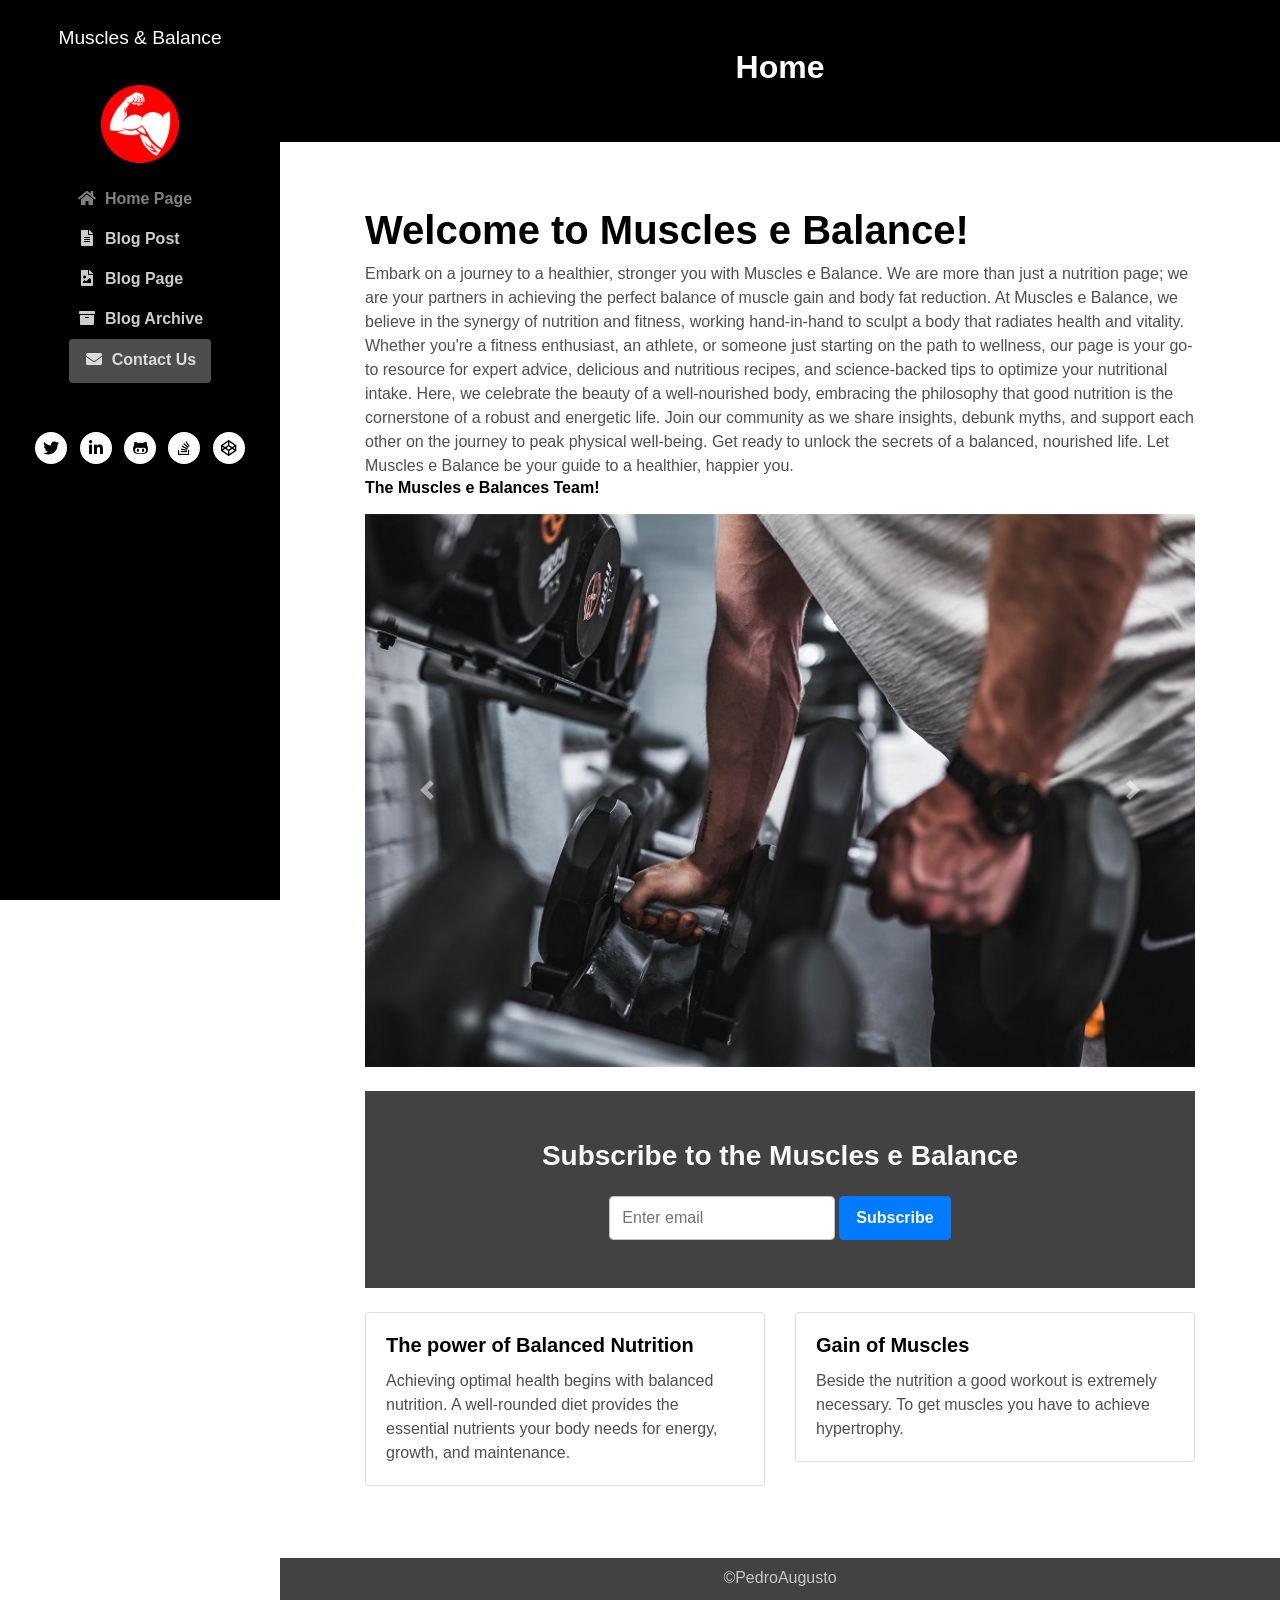
<file: index.html>
<!DOCTYPE html>
<html lang="en"> 
<head>
    <title>Muscles & Balance</title>
    <!-- Meta -->
    <meta charset="utf-8">
    <meta http-equiv="X-UA-Compatible" content="IE=edge">
    <meta name="viewport" content="width=device-width, initial-scale=1.0">
    <meta name="description" content="Blog Site Template">
    <meta name="author" content="https://youtube.com/FollowAndrew">    
    <link rel="shortcut icon" href="images/logo.png"> 
    
    <!-- FontAwesome CSS-->
	<link rel="stylesheet" href="https://cdnjs.cloudflare.com/ajax/libs/font-awesome/5.13.0/css/all.min.css">
	<!-- Bootstrap CSS-->
	<link rel="stylesheet" href="https://stackpath.bootstrapcdn.com/bootstrap/4.4.1/css/bootstrap.min.css" integrity="sha384-Vkoo8x4CGsO3+Hhxv8T/Q5PaXtkKtu6ug5TOeNV6gBiFeWPGFN9MuhOf23Q9Ifjh" crossorigin="anonymous">  
	<!-- Theme CSS -->
	<link rel="stylesheet" href="css/style.css">

</head> 

<body>
    
    <header class="header text-center">	    
	    <a class="site-title pt-lg-4 mb-0" href="index.htm">Muscles & Balance</a>
        
	    <nav class="navbar navbar-expand-lg navbar-dark" >
           
			<button class="navbar-toggler" type="button" data-toggle="collapse" data-target="#navigation" aria-controls="navigation" aria-expanded="false" aria-label="Toggle navigation">
			<span class="navbar-toggler-icon"></span>
			</button>

			<div id="navigation" class="collapse navbar-collapse flex-column" >
				<img class="mb-3 mx-auto logo" src="images/logo.png" alt="logo" >			
				
				<ul class="navbar-nav flex-column text-sm-center text-md-left">
					<li class="nav-item active">
					    <a class="nav-link" href="index.htm"><i class="fas fa-home fa-fw mr-2"></i>Home Page<span class="sr-only">(current)</span></a>
					</li>
					<li class="nav-item">
					    <a class="nav-link" href="post.htm"><i class="fas fa-file-alt fa-fw mr-2"></i>Blog Post</a>
					</li>
					<li class="nav-item">
					    <a class="nav-link" href="page.htm"><i class="fas fa-file-image fa-fw mr-2"></i>Blog Page</a>
					</li>
					<li class="nav-item">
					    <a class="nav-link" href="archive.htm"><i class="fas fa-archive fa-fw mr-2"></i>Blog Archive</a>
					</li>
					<li class="nav-item">
					    <a class="nav-link btn btn-primary" href="contact.htm"><i class="fas fa-envelope fa-fw mr-2"></i>Contact Us</a>
					</li>
				</ul>
				<hr>
				<ul class="social-list list-inline py-3 mx-auto">
					<li class="list-inline-item"><a href="#"><i class="fab fa-twitter fa-fw"></i></a></li>
					<li class="list-inline-item"><a href="#"><i class="fab fa-linkedin-in fa-fw"></i></a></li>
					<li class="list-inline-item"><a href="#"><i class="fab fa-github-alt fa-fw"></i></a></li>
					<li class="list-inline-item"><a href="#"><i class="fab fa-stack-overflow fa-fw"></i></a></li>
					<li class="list-inline-item"><a href="#"><i class="fab fa-codepen fa-fw"></i></a></li>
				</ul>

			</div>
		</nav>
    </header>
    
    <div class="main-wrapper">
	    <header class="page-title theme-bg-light text-center gradient py-5">
			<h1 class="heading">Home</h1>
		</header>
		<article class="content px-3 py-5 p-md-5">
	    <div class='container'>
			<p class="mt-3 lead"> <h1>Welcome to Muscles e Balance!</h1>
				Embark on a journey to a healthier, stronger you with Muscles e Balance. We are more than just a nutrition page; we are your partners in achieving the perfect balance of muscle gain and body fat reduction.
				At Muscles e Balance, we believe in the synergy of nutrition and fitness, working hand-in-hand to sculpt a body that radiates health and vitality. Whether you're a fitness enthusiast, an athlete, or someone just starting on the path to wellness, our page is your go-to resource for expert advice, delicious and nutritious recipes, and science-backed tips to optimize your nutritional intake.
				Here, we celebrate the beauty of a well-nourished body, embracing the philosophy that good nutrition is the cornerstone of a robust and energetic life. Join our community as we share insights, debunk myths, and support each other on the journey to peak physical well-being.
				Get ready to unlock the secrets of a balanced, nourished life. Let Muscles e Balance be your guide to a healthier, happier you.
				
				
			
				
				<h6>The Muscles e Balances Team!</h6>
				
				 </p>

			<div id="carouselExampleControls" class="carousel slide" data-ride="carousel">
				<div class="carousel-inner">
				  <div class="carousel-item active">
					<img src="images/slide1.jpg" class="d-block w-100" alt="1">
				  </div>
				  <div class="carousel-item">
					<img src="images/slide2.jpg" class="d-block w-100" alt="2">
				  </div>
				  <div class="carousel-item">
					<img src="images/slide3.jpg" class="d-block w-100" alt="3">
				  </div>
				</div>
				<a class="carousel-control-prev" href="#carouselExampleControls" role="button" data-slide="prev">
				  <span class="carousel-control-prev-icon" aria-hidden="true"></span>
				  <span class="sr-only">Previous</span>
				</a>
				<a class="carousel-control-next" href="#carouselExampleControls" role="button" data-slide="next">
				  <span class="carousel-control-next-icon" aria-hidden="true"></span>
				  <span class="sr-only">Next</span>
				</a>
			  </div>
			  <section class="theme-bg-dark py-5 mt-4 text-center">
				<h3 class='text-light d-block'>Subscribe to the Muscles e Balance</h3>
			    <form class="signup-form form-inline justify-content-center pt-3">
                    <div class="form-group">
                        <label class="sr-only" for="semail">Your email</label>
                        <input type="email" id="semail" name="semail1" class="form-control mr-md-1 semail" placeholder="Enter email">
                    </div>
                    <button type="submit" class="btn btn-primary">Subscribe</button>
                </form>
				</section>
			<div class="row row-cols-1 mt-4 row-cols-md-2">
				<div class="col mb-4">
				  <div class="card">
					<div class="card-body">
					  <h5 class="card-title">The power of Balanced Nutrition</h5>
					  <p class="card-text">Achieving optimal health begins with balanced nutrition. A well-rounded diet provides the essential nutrients your body needs for energy, growth, and maintenance.</p>
					</div>
				  </div>
				</div>
				<div class="col mb-4">
				  <div class="card">
					<div class="card-body">
					  <h5 class="card-title">Gain of Muscles</h5>
					  <p class="card-text">Beside the nutrition a good workout is extremely necessary. 
						To get muscles you have to achieve hypertrophy.
					  </p>
					</div>
				  </div>
				</div>
		</div>
	    </article>
	    <footer class="footer text-center py-2 theme-bg-dark">
		   
            <p>&copy;PedroAugusto</p>
		   
	    </footer>
    
    </div>
    
    
    <!-- Bootstrap Javascript -->          
	<script src="https://code.jquery.com/jquery-3.4.1.slim.min.js" integrity="sha384-J6qa4849blE2+poT4WnyKhv5vZF5SrPo0iEjwBvKU7imGFAV0wwj1yYfoRSJoZ+n" crossorigin="anonymous"></script>
	<script src="https://cdn.jsdelivr.net/npm/popper.js@1.16.0/dist/umd/popper.min.js" integrity="sha384-Q6E9RHvbIyZFJoft+2mJbHaEWldlvI9IOYy5n3zV9zzTtmI3UksdQRVvoxMfooAo" crossorigin="anonymous"></script>
	<script src="https://stackpath.bootstrapcdn.com/bootstrap/4.4.1/js/bootstrap.min.js" integrity="sha384-wfSDF2E50Y2D1uUdj0O3uMBJnjuUD4Ih7YwaYd1iqfktj0Uod8GCExl3Og8ifwB6" crossorigin="anonymous"></script>
	<script src="js/main.js"></script>

</body>
</html>
</file>
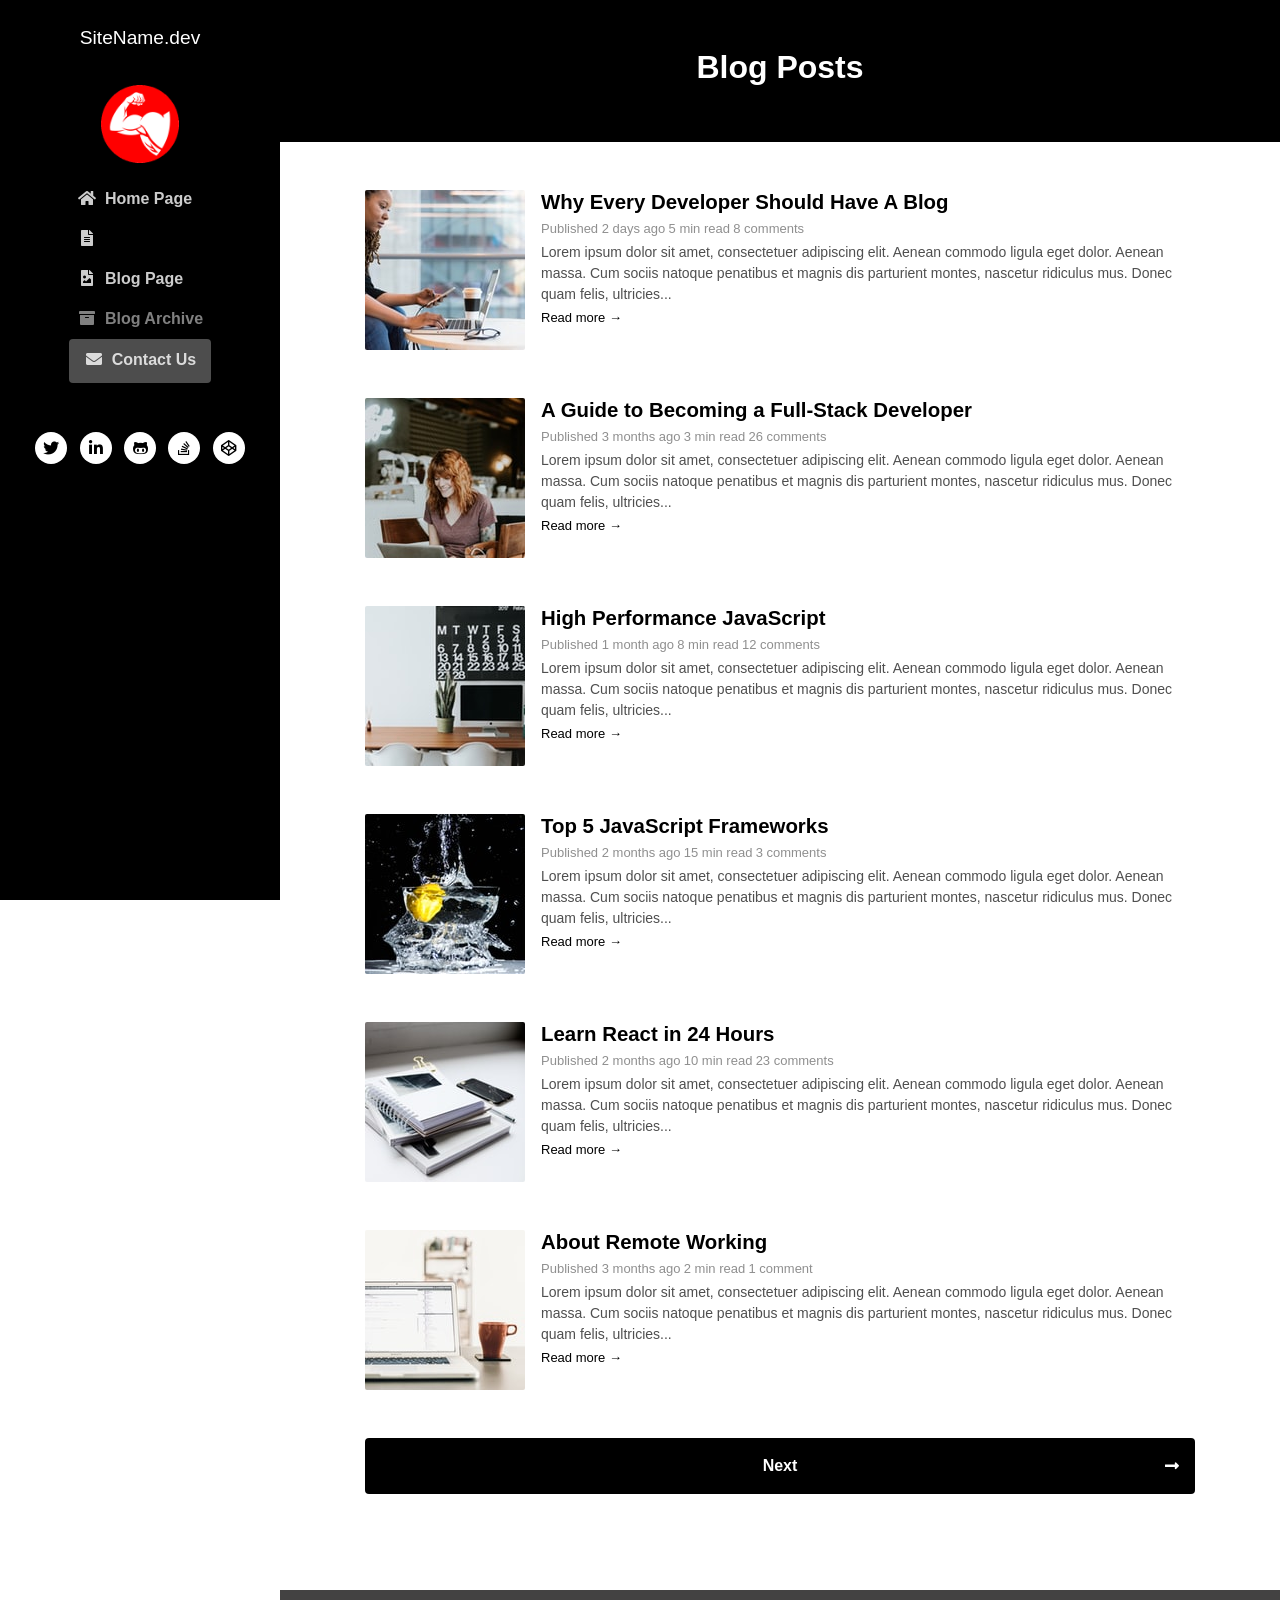
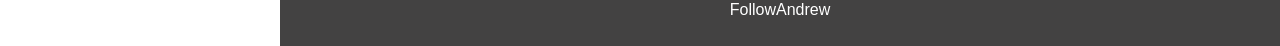
<file: archive.html>
<!DOCTYPE html>
<html lang="en"> 
<head>
    <title>Blog Site Template</title>
    <!-- Meta -->
    <meta charset="utf-8">
    <meta http-equiv="X-UA-Compatible" content="IE=edge">
    <meta name="viewport" content="width=device-width, initial-scale=1.0">
    <meta name="description" content="Blog Site Template">
    <meta name="author" content="https://youtube.com/FollowAndrew">    
    <link rel="shortcut icon" href="images/logo.png"> 
    
    <!-- FontAwesome CSS-->
	<link rel="stylesheet" href="https://cdnjs.cloudflare.com/ajax/libs/font-awesome/5.13.0/css/all.min.css">
	<!-- Bootstrap CSS-->
	<link rel="stylesheet" href="https://stackpath.bootstrapcdn.com/bootstrap/4.4.1/css/bootstrap.min.css" integrity="sha384-Vkoo8x4CGsO3+Hhxv8T/Q5PaXtkKtu6ug5TOeNV6gBiFeWPGFN9MuhOf23Q9Ifjh" crossorigin="anonymous">  
	<!-- Theme CSS -->
	<link rel="stylesheet" href="css/style.css">

</head> 

<body>
    
    <header class="header text-center">	    
	    <a class="site-title pt-lg-4 mb-0" href="index.htm">SiteName.dev</a>
        
	    <nav class="navbar navbar-expand-lg navbar-dark" >
           
			<button class="navbar-toggler" type="button" data-toggle="collapse" data-target="#navigation" aria-controls="navigation" aria-expanded="false" aria-label="Toggle navigation">
			<span class="navbar-toggler-icon"></span>
			</button>

			<div id="navigation" class="collapse navbar-collapse flex-column" >
				<img class="mb-3 mx-auto logo" src="images/logo.png" alt="logo" >			
				
				<ul class="navbar-nav flex-column text-sm-center text-md-left">
					<li class="nav-item">
					    <a class="nav-link" href="index.htm"><i class="fas fa-home fa-fw mr-2"></i>Home Page<span class="sr-only">(current)</span></a>
					</li>
					<li class="nav-item">
					    <a class="nav-link" href="post.htm"><i class="fas fa-file-alt fa-fw mr-2"></i></a>
					</li>
					<li class="nav-item">
					    <a class="nav-link" href="page.htm"><i class="fas fa-file-image fa-fw mr-2"></i>Blog Page</a>
					</li>
					<li class="nav-item active">
					    <a class="nav-link" href="archive.htm"><i class="fas fa-archive fa-fw mr-2"></i>Blog Archive</a>
					</li>
					<li class="nav-item">
					    <a class="nav-link btn btn-primary" href="contact.htm"><i class="fas fa-envelope fa-fw mr-2"></i>Contact Us</a>
					</li>
				</ul>
				<hr>
				<ul class="social-list list-inline py-3 mx-auto">
					<li class="list-inline-item"><a href="#"><i class="fab fa-twitter fa-fw"></i></a></li>
					<li class="list-inline-item"><a href="#"><i class="fab fa-linkedin-in fa-fw"></i></a></li>
					<li class="list-inline-item"><a href="#"><i class="fab fa-github-alt fa-fw"></i></a></li>
					<li class="list-inline-item"><a href="#"><i class="fab fa-stack-overflow fa-fw"></i></a></li>
					<li class="list-inline-item"><a href="#"><i class="fab fa-codepen fa-fw"></i></a></li>
				</ul>

			</div>
		</nav>
    </header>
    
    <div class="main-wrapper">
	    <header class="page-title theme-bg-light text-center gradient py-5">
			<h1 class="heading">Blog Posts</h1>
		</header>
	    <section class="content px-3 py-5 p-md-5">
		    <div class="container">
			    <div class="post mb-5">
				    <div class="media">
					    <img class="mr-3 img-fluid post-thumb d-none d-md-flex" src="images/thumbs/1.jpg" alt="image">
					    <div class="media-body">
						    <h3 class="title mb-1"><a href="post.htm">Why Every Developer Should Have A Blog</a></h3>
						    <div class="meta mb-1"><span class="date">Published 2 days ago</span><span class="time">5 min read</span><span class="comment"><a href="#">8 comments</a></span></div>
						    <div class="intro">Lorem ipsum dolor sit amet, consectetuer adipiscing elit. Aenean commodo ligula eget dolor. Aenean massa. Cum sociis natoque penatibus et magnis dis parturient montes, nascetur ridiculus mus. Donec quam felis, ultricies...</div>
						    <a class="more-link" href="post.htm">Read more &rarr;</a>
					    </div><!--//media-body-->
				    </div><!--//media-->
			    </div>
			    <div class="post mb-5">
				    <div class="media">
					    <img class="mr-3 img-fluid post-thumb d-none d-md-flex" src="images/thumbs/2.jpg" alt="image">
					    <div class="media-body">
						    <h3 class="title mb-1"><a href="post.htm">A Guide to Becoming a Full-Stack Developer</a></h3>
						    <div class="meta mb-1"><span class="date">Published 3 months ago</span><span class="time">3 min read</span><span class="comment"><a href="#">26 comments</a></span></div>
						    <div class="intro">Lorem ipsum dolor sit amet, consectetuer adipiscing elit. Aenean commodo ligula eget dolor. Aenean massa. Cum sociis natoque penatibus et magnis dis parturient montes, nascetur ridiculus mus. Donec quam felis, ultricies...</div>
						    <a class="more-link" href="post.htm">Read more &rarr;</a>
					    </div><!--//media-body-->
				    </div><!--//media-->
			    </div>
			    
			    <div class="post mb-5">
				    <div class="media">
					    <img class="mr-3 img-fluid post-thumb d-none d-md-flex" src="images/thumbs/3.jpg" alt="image">
					    <div class="media-body">
						    <h3 class="title mb-1"><a href="post.htm">High Performance JavaScript</a></h3>
						    <div class="meta mb-1"><span class="date">Published 1 month ago</span><span class="time">8 min read</span><span class="comment"><a href="#">12 comments</a></span></div>
						    <div class="intro">Lorem ipsum dolor sit amet, consectetuer adipiscing elit. Aenean commodo ligula eget dolor. Aenean massa. Cum sociis natoque penatibus et magnis dis parturient montes, nascetur ridiculus mus. Donec quam felis, ultricies...</div>
						    <a class="more-link" href="post.htm">Read more &rarr;</a>
					    </div><!--//media-body-->
				    </div><!--//media-->
			    </div>
			    <div class="post mb-5">
				    <div class="media">
					    <img class="mr-3 img-fluid post-thumb d-none d-md-flex" src="images/thumbs/4.jpg" alt="image">
					    <div class="media-body">
						    <h3 class="title mb-1"><a href="post.htm">Top 5 JavaScript Frameworks</a></h3>
						    <div class="meta mb-1"><span class="date">Published 2 months ago</span><span class="time">15 min read</span><span class="comment"><a href="#">3 comments</a></span></div>
						    <div class="intro">Lorem ipsum dolor sit amet, consectetuer adipiscing elit. Aenean commodo ligula eget dolor. Aenean massa. Cum sociis natoque penatibus et magnis dis parturient montes, nascetur ridiculus mus. Donec quam felis, ultricies...</div>
						    <a class="more-link" href="post.htm">Read more &rarr;</a>
					    </div><!--//media-body-->
				    </div><!--//media-->
			    </div>
			    
			    <div class="post mb-5">
				    <div class="media">
					    <img class="mr-3 img-fluid post-thumb d-none d-md-flex" src="images/thumbs/5.jpg" alt="image">
					    <div class="media-body">
						    <h3 class="title mb-1"><a href="post.htm">Learn React in 24 Hours</a></h3>
						    <div class="meta mb-1"><span class="date">Published 2 months ago</span><span class="time">10 min read</span><span class="comment"><a href="#">23 comments</a></span></div>
						    <div class="intro">Lorem ipsum dolor sit amet, consectetuer adipiscing elit. Aenean commodo ligula eget dolor. Aenean massa. Cum sociis natoque penatibus et magnis dis parturient montes, nascetur ridiculus mus. Donec quam felis, ultricies...</div>
						    <a class="more-link" href="post.htm">Read more &rarr;</a>
					    </div><!--//media-body-->
				    </div><!--//media-->
			    </div>
			    
			    <div class="post">
				    <div class="media">
					    <img class="mr-3 img-fluid post-thumb d-none d-md-flex" src="images/thumbs/6.jpg" alt="image">
					    <div class="media-body">
						    <h3 class="title mb-1"><a href="post.htm">About Remote Working</a></h3>
						    <div class="meta mb-1"><span class="date">Published 3 months ago</span><span class="time">2 min read</span><span class="comment"><a href="#">1 comment</a></span></div>
						    <div class="intro">Lorem ipsum dolor sit amet, consectetuer adipiscing elit. Aenean commodo ligula eget dolor. Aenean massa. Cum sociis natoque penatibus et magnis dis parturient montes, nascetur ridiculus mus. Donec quam felis, ultricies...</div>
						    <a class="more-link" href="post.htm">Read more &rarr;</a>
					    </div><!--//media-body-->
				    </div><!--//media-->
			    </div>
			    
			    <nav class="blog-nav nav nav-justified my-5">
				  <a class="nav-link-prev nav-item nav-link d-none rounded-left" href="#">Previous<i class="arrow-prev fas fa-long-arrow-alt-left"></i></a>
				  <a class="nav-link-next nav-item nav-link rounded" href="post.htm">Next<i class="arrow-next fas fa-long-arrow-alt-right"></i></a>
				</nav>
				
		    </div>
	    </section>
	    
	    <footer class="footer text-center py-2 theme-bg-dark">
		   
            <p class="copyright"><a href="https://youtube.com/FollowAndrew">FollowAndrew</a></p>
		   
	    </footer>
    
    </div><!--//main-wrapper-->
    
    
    <!-- Bootstrap Javascript -->          
	<script src="https://code.jquery.com/jquery-3.4.1.slim.min.js" integrity="sha384-J6qa4849blE2+poT4WnyKhv5vZF5SrPo0iEjwBvKU7imGFAV0wwj1yYfoRSJoZ+n" crossorigin="anonymous"></script>
	<script src="https://cdn.jsdelivr.net/npm/popper.js@1.16.0/dist/umd/popper.min.js" integrity="sha384-Q6E9RHvbIyZFJoft+2mJbHaEWldlvI9IOYy5n3zV9zzTtmI3UksdQRVvoxMfooAo" crossorigin="anonymous"></script>
	<script src="https://stackpath.bootstrapcdn.com/bootstrap/4.4.1/js/bootstrap.min.js" integrity="sha384-wfSDF2E50Y2D1uUdj0O3uMBJnjuUD4Ih7YwaYd1iqfktj0Uod8GCExl3Og8ifwB6" crossorigin="anonymous"></script>
	<script src="js/main.js"></script>

</body>
</html>
</file>
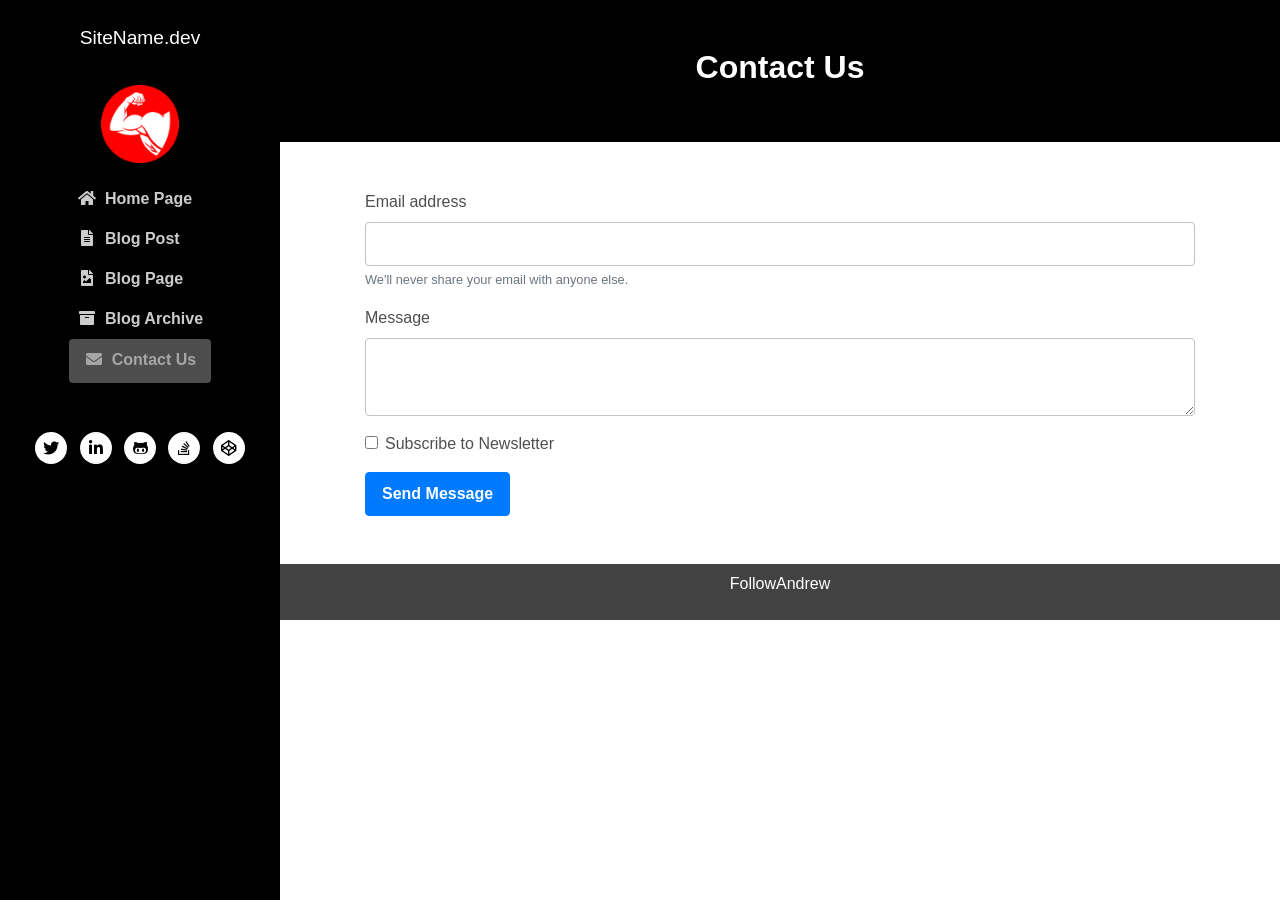
<file: contact.html>
<!DOCTYPE html>
<html lang="en"> 
<head>
    <title>Blog Site Template</title>
    <!-- Meta -->
    <meta charset="utf-8">
    <meta http-equiv="X-UA-Compatible" content="IE=edge">
    <meta name="viewport" content="width=device-width, initial-scale=1.0">
    <meta name="description" content="Blog Site Template">
    <meta name="author" content="https://youtube.com/FollowAndrew">    
    <link rel="shortcut icon" href="images/logo.png"> 
    
    <!-- FontAwesome CSS-->
	<link rel="stylesheet" href="https://cdnjs.cloudflare.com/ajax/libs/font-awesome/5.13.0/css/all.min.css">
	<!-- Bootstrap CSS-->
	<link rel="stylesheet" href="https://stackpath.bootstrapcdn.com/bootstrap/4.4.1/css/bootstrap.min.css" integrity="sha384-Vkoo8x4CGsO3+Hhxv8T/Q5PaXtkKtu6ug5TOeNV6gBiFeWPGFN9MuhOf23Q9Ifjh" crossorigin="anonymous">  
	<!-- Theme CSS -->
	<link rel="stylesheet" href="css/style.css">

</head> 

<body>
    
    <header class="header text-center">	    
	    <a class="site-title pt-lg-4 mb-0" href="index.htm">SiteName.dev</a>
        
	    <nav class="navbar navbar-expand-lg navbar-dark" >
           
			<button class="navbar-toggler" type="button" data-toggle="collapse" data-target="#navigation" aria-controls="navigation" aria-expanded="false" aria-label="Toggle navigation">
			<span class="navbar-toggler-icon"></span>
			</button>

			<div id="navigation" class="collapse navbar-collapse flex-column" >
				<img class="mb-3 mx-auto logo" src="images/logo.png" alt="logo" >			
				
				<ul class="navbar-nav flex-column text-sm-center text-md-left">
					<li class="nav-item">
					    <a class="nav-link" href="index.htm"><i class="fas fa-home fa-fw mr-2"></i>Home Page<span class="sr-only">(current)</span></a>
					</li>
					<li class="nav-item">
					    <a class="nav-link" href="post.htm"><i class="fas fa-file-alt fa-fw mr-2"></i>Blog Post</a>
					</li>
					<li class="nav-item">
					    <a class="nav-link" href="page.htm"><i class="fas fa-file-image fa-fw mr-2"></i>Blog Page</a>
					</li>
					<li class="nav-item">
					    <a class="nav-link" href="archive.htm"><i class="fas fa-archive fa-fw mr-2"></i>Blog Archive</a>
					</li>
					<li class="nav-item active">
					    <a class="nav-link btn btn-primary" href="contact.htm"><i class="fas fa-envelope fa-fw mr-2"></i>Contact Us</a>
					</li>
				</ul>
				<hr>
				<ul class="social-list list-inline py-3 mx-auto">
					<li class="list-inline-item"><a href="#"><i class="fab fa-twitter fa-fw"></i></a></li>
					<li class="list-inline-item"><a href="#"><i class="fab fa-linkedin-in fa-fw"></i></a></li>
					<li class="list-inline-item"><a href="#"><i class="fab fa-github-alt fa-fw"></i></a></li>
					<li class="list-inline-item"><a href="#"><i class="fab fa-stack-overflow fa-fw"></i></a></li>
					<li class="list-inline-item"><a href="#"><i class="fab fa-codepen fa-fw"></i></a></li>
				</ul>

			</div>
		</nav>
    </header>
    
    <div class="main-wrapper">
	    <header class="page-title theme-bg-light text-center gradient py-5">
			<h1 class="heading">Contact Us</h1>
		</header>
	    <article class="about-section py-5">
		    <div class="container">			    
				<form>
					<div class="form-group">
					  <label for="exampleInputEmail1">Email address</label>
					  <input type="email" class="form-control" id="exampleInputEmail1" aria-describedby="emailHelp">
					  <small id="emailHelp" class="form-text text-muted">We'll never share your email with anyone else.</small>
					</div>
					<div class="form-group">
					  <label for="exampleMessage">Message</label>
					  <textarea class="form-control" id="exampleMessage"></textarea>
					</div>
					<div class="form-group form-check">
					  <input type="checkbox" class="form-check-input" id="exampleCheck1">
					  <label class="form-check-label" for="exampleCheck1">Subscribe to Newsletter</label>
					</div>
					<button type="submit" class="btn btn-primary">Send Message</button>
				  </form>
		    </div>
	    </article>
	    
	    
	    
	    <footer class="footer text-center py-2 theme-bg-dark">
		   
            <p class="copyright"><a href="https://youtube.com/FollowAndrew">FollowAndrew</a></p>
		   
	    </footer>
    
    </div><!--//main-wrapper-->
    
    
    <!-- Bootstrap Javascript -->          
	<script src="https://code.jquery.com/jquery-3.4.1.slim.min.js" integrity="sha384-J6qa4849blE2+poT4WnyKhv5vZF5SrPo0iEjwBvKU7imGFAV0wwj1yYfoRSJoZ+n" crossorigin="anonymous"></script>
	<script src="https://cdn.jsdelivr.net/npm/popper.js@1.16.0/dist/umd/popper.min.js" integrity="sha384-Q6E9RHvbIyZFJoft+2mJbHaEWldlvI9IOYy5n3zV9zzTtmI3UksdQRVvoxMfooAo" crossorigin="anonymous"></script>
	<script src="https://stackpath.bootstrapcdn.com/bootstrap/4.4.1/js/bootstrap.min.js" integrity="sha384-wfSDF2E50Y2D1uUdj0O3uMBJnjuUD4Ih7YwaYd1iqfktj0Uod8GCExl3Og8ifwB6" crossorigin="anonymous"></script>
	<script src="js/main.js"></script>

</body>
</html>
</file>
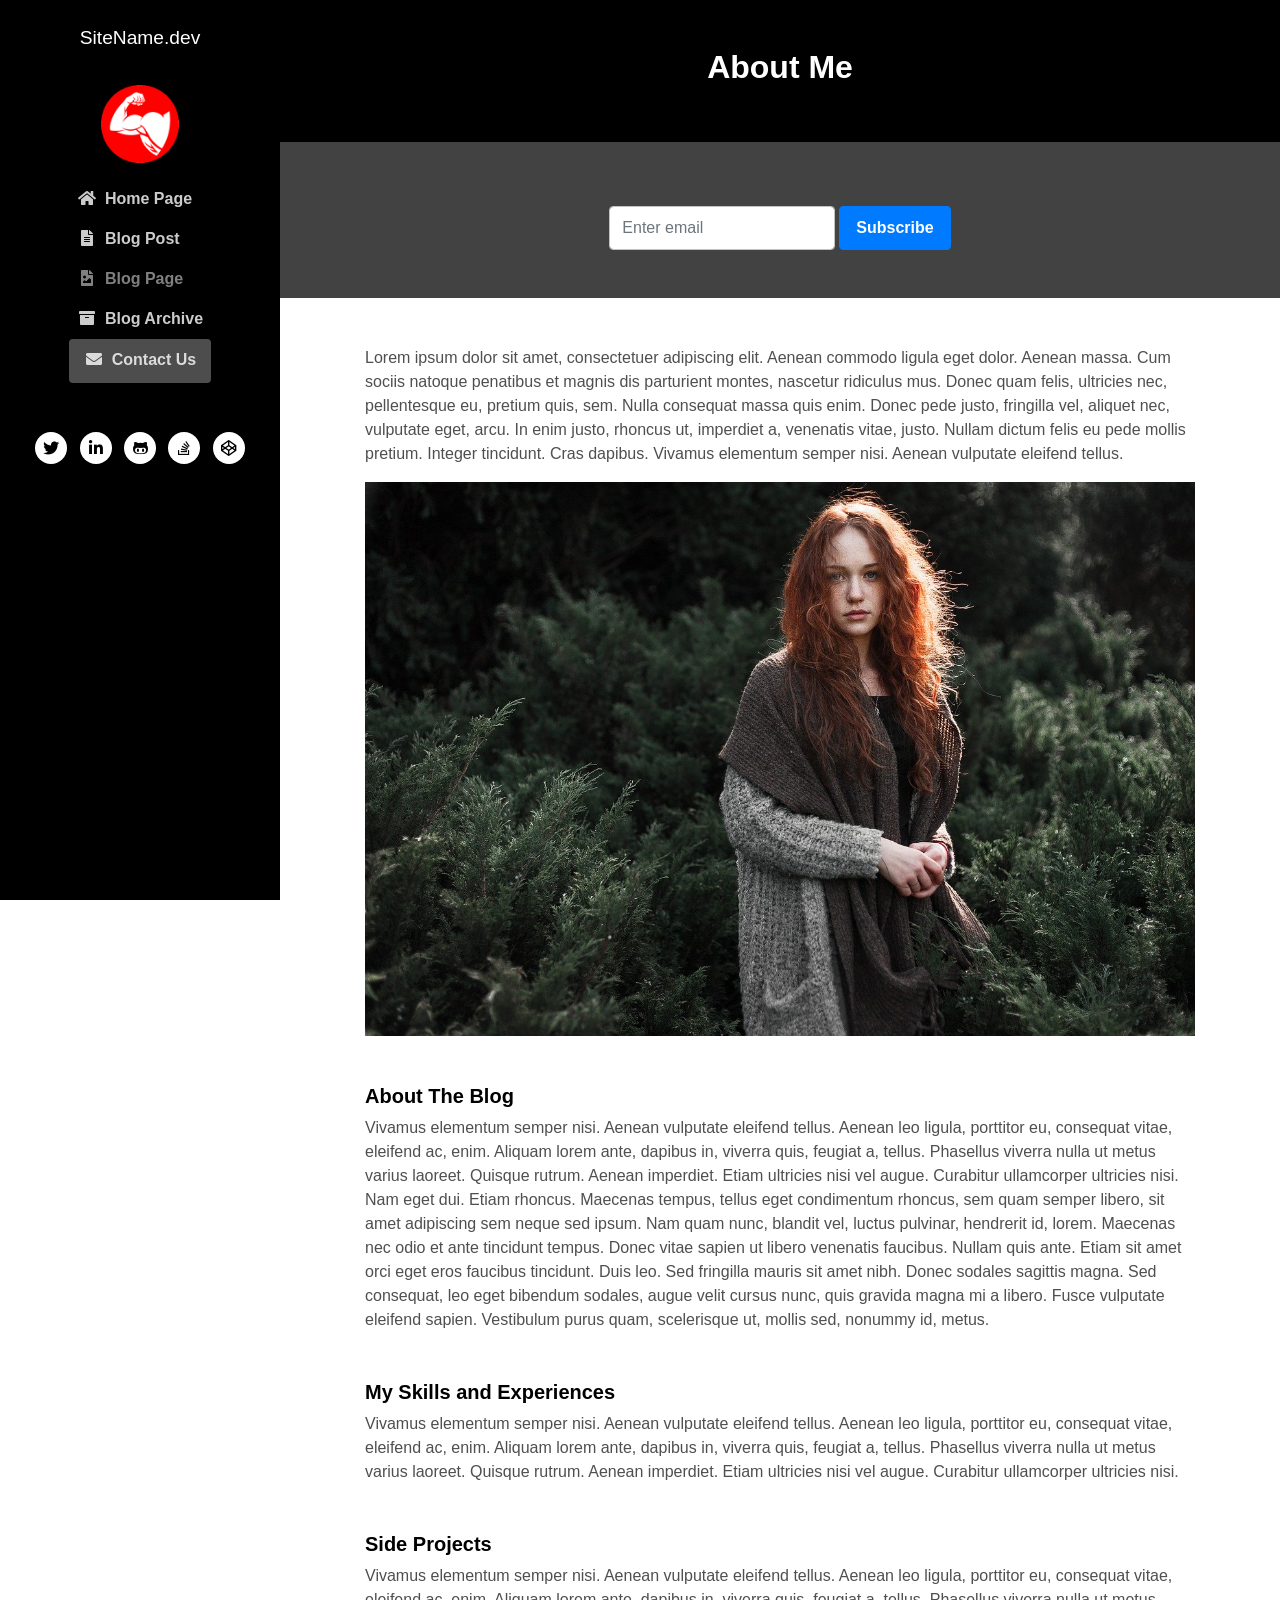
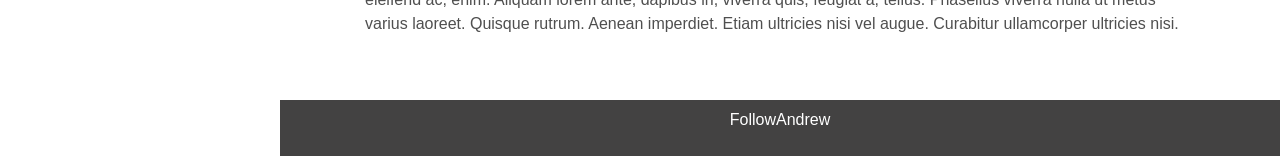
<file: page.html>
<!DOCTYPE html>
<html lang="en"> 
<head>
    <title>Blog Site Template</title>
    <!-- Meta -->
    <meta charset="utf-8">
    <meta http-equiv="X-UA-Compatible" content="IE=edge">
    <meta name="viewport" content="width=device-width, initial-scale=1.0">
    <meta name="description" content="Blog Site Template">
    <meta name="author" content="https://youtube.com/FollowAndrew">    
    <link rel="shortcut icon" href="images/logo.png"> 
    
    <!-- FontAwesome CSS-->
	<link rel="stylesheet" href="https://cdnjs.cloudflare.com/ajax/libs/font-awesome/5.13.0/css/all.min.css">
	<!-- Bootstrap CSS-->
	<link rel="stylesheet" href="https://stackpath.bootstrapcdn.com/bootstrap/4.4.1/css/bootstrap.min.css" integrity="sha384-Vkoo8x4CGsO3+Hhxv8T/Q5PaXtkKtu6ug5TOeNV6gBiFeWPGFN9MuhOf23Q9Ifjh" crossorigin="anonymous">  
	<!-- Theme CSS -->
	<link rel="stylesheet" href="css/style.css">

</head> 

<body>
    
    <header class="header text-center">	    
	    <a class="site-title pt-lg-4 mb-0" href="index.htm">SiteName.dev</a>
        
	    <nav class="navbar navbar-expand-lg navbar-dark" >
           
			<button class="navbar-toggler" type="button" data-toggle="collapse" data-target="#navigation" aria-controls="navigation" aria-expanded="false" aria-label="Toggle navigation">
			<span class="navbar-toggler-icon"></span>
			</button>

			<div id="navigation" class="collapse navbar-collapse flex-column" >
				<img class="mb-3 mx-auto logo" src="images/logo.png" alt="logo" >			
				
				<ul class="navbar-nav flex-column text-sm-center text-md-left">
					<li class="nav-item">
					    <a class="nav-link" href="index.htm"><i class="fas fa-home fa-fw mr-2"></i>Home Page<span class="sr-only">(current)</span></a>
					</li>
					<li class="nav-item">
					    <a class="nav-link" href="post.htm"><i class="fas fa-file-alt fa-fw mr-2"></i>Blog Post</a>
					</li>
					<li class="nav-item active">
					    <a class="nav-link" href="page.htm"><i class="fas fa-file-image fa-fw mr-2"></i>Blog Page</a>
					</li>
					<li class="nav-item">
					    <a class="nav-link" href="archive.htm"><i class="fas fa-archive fa-fw mr-2"></i>Blog Archive</a>
					</li>
					<li class="nav-item">
					    <a class="nav-link btn btn-primary" href="contact.htm"><i class="fas fa-envelope fa-fw mr-2"></i>Contact Us</a>
					</li>
				</ul>
				<hr>
				<ul class="social-list list-inline py-3 mx-auto">
					<li class="list-inline-item"><a href="#"><i class="fab fa-twitter fa-fw"></i></a></li>
					<li class="list-inline-item"><a href="#"><i class="fab fa-linkedin-in fa-fw"></i></a></li>
					<li class="list-inline-item"><a href="#"><i class="fab fa-github-alt fa-fw"></i></a></li>
					<li class="list-inline-item"><a href="#"><i class="fab fa-stack-overflow fa-fw"></i></a></li>
					<li class="list-inline-item"><a href="#"><i class="fab fa-codepen fa-fw"></i></a></li>
				</ul>

			</div>
		</nav>
    </header>
    
    <div class="main-wrapper">
	    <header class="page-title theme-bg-light text-center gradient py-5">
			<h1 class="heading">About Me</h1>
		</header>
		<section class="theme-bg-dark py-5 text-center text-light">
			    <form class="signup-form form-inline justify-content-center pt-3">
                    <div class="form-group">
                        <label class="sr-only" for="semail">Your email</label>
                        <input type="email" id="semail" name="semail1" class="form-control mr-md-1 semail" placeholder="Enter email">
                    </div>
                    <button type="submit" class="btn btn-primary">Subscribe</button>
                </form>
	    </section>
	    <article class="about-section content px-3 py-5 p-md-5">
		    <div class="container">			    
			    <p>Lorem ipsum dolor sit amet, consectetuer adipiscing elit. Aenean commodo ligula eget dolor. Aenean massa. Cum sociis natoque penatibus et magnis dis parturient montes, nascetur ridiculus mus. Donec quam felis, ultricies nec, pellentesque eu, pretium quis, sem. Nulla consequat massa quis enim. Donec pede justo, fringilla vel, aliquet nec, vulputate eget, arcu. In enim justo, rhoncus ut, imperdiet a, venenatis vitae, justo. Nullam dictum felis eu pede mollis pretium. Integer tincidunt. Cras dapibus. Vivamus elementum semper nisi. Aenean vulputate eleifend tellus. </p>
			    <figure><img class="img-fluid" src="images/about-me.jpg" alt="image"></figure>
			    <h5 class="mt-5">About The Blog</h5>
			    <p>Vivamus elementum semper nisi. Aenean vulputate eleifend tellus. Aenean leo ligula, porttitor eu, consequat vitae, eleifend ac, enim. Aliquam lorem ante, dapibus in, viverra quis, feugiat a, tellus. Phasellus viverra nulla ut metus varius laoreet. Quisque rutrum. Aenean imperdiet. Etiam ultricies nisi vel augue. Curabitur ullamcorper ultricies nisi. Nam eget dui. Etiam rhoncus. Maecenas tempus, tellus eget condimentum rhoncus, sem quam semper libero, sit amet adipiscing sem neque sed ipsum. Nam quam nunc, blandit vel, luctus pulvinar, hendrerit id, lorem. Maecenas nec odio et ante tincidunt tempus. Donec vitae sapien ut libero venenatis faucibus. Nullam quis ante. Etiam sit amet orci eget eros faucibus tincidunt. Duis leo. Sed fringilla mauris sit amet nibh. Donec sodales sagittis magna. Sed consequat, leo eget bibendum sodales, augue velit cursus nunc, quis gravida magna mi a libero. Fusce vulputate eleifend sapien. Vestibulum purus quam, scelerisque ut, mollis sed, nonummy id, metus.</p>
			    <h5 class="mt-5">My Skills and Experiences</h5>
			    <p>Vivamus elementum semper nisi. Aenean vulputate eleifend tellus. Aenean leo ligula, porttitor eu, consequat vitae, eleifend ac, enim. Aliquam lorem ante, dapibus in, viverra quis, feugiat a, tellus. Phasellus viverra nulla ut metus varius laoreet. Quisque rutrum. Aenean imperdiet. Etiam ultricies nisi vel augue. Curabitur ullamcorper ultricies nisi.</p>
			    <h5 class="mt-5">Side Projects</h5>
			    <p>Vivamus elementum semper nisi. Aenean vulputate eleifend tellus. Aenean leo ligula, porttitor eu, consequat vitae, eleifend ac, enim. Aliquam lorem ante, dapibus in, viverra quis, feugiat a, tellus. Phasellus viverra nulla ut metus varius laoreet. Quisque rutrum. Aenean imperdiet. Etiam ultricies nisi vel augue. Curabitur ullamcorper ultricies nisi.</p>
			    
		    </div>
	    </article>
	    
	    
	    
	    <footer class="footer text-center py-2 theme-bg-dark">
		   
            <p class="copyright"><a href="https://youtube.com/FollowAndrew">FollowAndrew</a></p>
		   
	    </footer>
    
    </div><!--//main-wrapper-->
    
    
    <!-- Bootstrap Javascript -->          
	<script src="https://code.jquery.com/jquery-3.4.1.slim.min.js" integrity="sha384-J6qa4849blE2+poT4WnyKhv5vZF5SrPo0iEjwBvKU7imGFAV0wwj1yYfoRSJoZ+n" crossorigin="anonymous"></script>
	<script src="https://cdn.jsdelivr.net/npm/popper.js@1.16.0/dist/umd/popper.min.js" integrity="sha384-Q6E9RHvbIyZFJoft+2mJbHaEWldlvI9IOYy5n3zV9zzTtmI3UksdQRVvoxMfooAo" crossorigin="anonymous"></script>
	<script src="https://stackpath.bootstrapcdn.com/bootstrap/4.4.1/js/bootstrap.min.js" integrity="sha384-wfSDF2E50Y2D1uUdj0O3uMBJnjuUD4Ih7YwaYd1iqfktj0Uod8GCExl3Og8ifwB6" crossorigin="anonymous"></script>
	<script src="js/main.js"></script>

</body>
</html>
</file>
<file: css/style.css>
:root {
    --blue: #0d1014;
    --indigo: #000000;
    --purple: #000000;
    --pink: #000000;
    --red: #000000;
    --orange: #000000;
    --yellow: #000000;
    --green: #000000;
    --teal: #000000;
    --cyan: rgb(0, 0, 0);
    --white: #ffffff;
    --gray: #000000;
    --gray-dark: #000000;
    --primary: #000000;
    --secondary: #4f4f4f;
    --success: #28a745;
    --info: #17a2b8;
    --warning: #ffc107;
    --danger: #dc3545;
    --light: #c2c2c2;
    --lightgray: #eeeeee;
    --dark: #434242;
    --breakpoint-xs: 0;
    --breakpoint-sm: 576px;
    --breakpoint-md: 768px;
    --breakpoint-lg: 992px;
    --breakpoint-xl: 1200px;
    --font-family-sans-serif: -apple-system, BlinkMacSystemFont, "Segoe UI", Roboto, "Helvetica Neue", Arial, "Noto Sans", sans-serif, "Apple Color Emoji", "Segoe UI Emoji", "Segoe UI Symbol", "Noto Color Emoji";
    --font-family-monospace: SFMono-Regular, Menlo, Monaco, Consolas, "Liberation Mono", "Courier New", monospace;
    /* Font Sizes */
    --font-normal: 1em;
    --font-small: 0.8125rem;
    /* Sidebar */
    --sidebar-width: 280px;
    --content-max-width: 860px;
}

*,
*::before,
*::after {
    box-sizing: border-box
}

html {
    line-height: 1.15;
}
body {
    color: var(--secondary);
    overflow-x: hidden
}
a{
    color: var(--pink);
}
h1,
h2,
h3,
h4,
h5,
h6 {
    color: var(--gray-dark);
    font-weight: bold
}

.btn {
    font-weight: bold;
    padding: .375rem 1rem;
    height: 2.75rem;
    transition: all 0.4s ease-in-out
}


.btn:focus,
.btn.focus {
    box-shadow: none !important
}

.btn-primary {
    color: #fff
}

.form-control {
    padding-top: 0.875rem;
    padding-bottom: 0.875rem;
    height: 2.75rem;
    border-color: var(--light)
}

.theme-bg-light {
    background: var(--light) !important
}

.theme-bg-dark {
    background: var(--dark) !important
}

.header {
    position: fixed;
    left: 0;
    top: 0;
    height: 100vh;
    width: var(--sidebar-width);
    background: var(--primary);
    color: #fff
}
.header .site-title {
    color:var(--white);
    font-size:1.2em;
    display:block;
}

.header .btn-primary {
    background: rgba(255, 255, 255, 0.3);
    border-color: transparent;
    font-size: 1rem;
    padding-top: 0.5rem
}

.header .btn-primary:hover {
    background: rgba(255, 255, 255, 0.4);
    border-color: transparent
}

.header .navbar {
    padding: 2rem 1rem
}

.header .navbar-dark .navbar-toggler {
    border: none;
    padding: .25rem .6rem
}

.header .navbar-dark .navbar-toggler:hover {
    -webkit-opacity: 1;
    -moz-opacity: 1;
    opacity: 1
}

.header .navbar-dark .navbar-toggler-icon {
    background-image: url("data:image/svg+xml;charset=utf8,%3Csvg viewBox='0 0 32 32' xmlns='http://www.w3.org/2000/svg'%3E%3Cpath stroke='rgba(256,256,256, 1)' stroke-width='3' stroke-linecap='round' stroke-miterlimit='10' d='M4 8h24M4 16h24M4 24h24'/%3E%3C/svg%3E");
}

.header .nav-item {
    font-weight: bold
}

.header .nav-item.active .nav-link {
    color: rgba(255, 255, 255, 0.5)
}

.header .nav-item.active .nav-link:hover {
    text-decoration: none
}

.header .nav-item .nav-link {
    color: rgba(255, 255, 255, 0.8)
}

.header .nav-item .nav-link:hover {
    text-decoration: underline;
    color: rgb(255, 255, 255)
}
.logo{
    width:78px;
}
.social-list a {
    width: 32px;
    height: 32px;
    padding-top: 5px;
    display: inline-block;
    text-align: center;
    border-radius: 50%;
    transition: all 0.2s ease-in-out;
    background-color: #fff
}

.social-list a:hover {
    color: var(--secondary);
    background-color: rgba(255, 255, 255, 0.8)
}

.main-wrapper {
    margin-left: var(--sidebar-width);
    background: #fff;
}

.main-wrapper .container {
    max-width: var(--content-max-width);
}
.page-title {
    position:sticky;
    top:0;
    z-index:9999;
    transition:all .2s;
}
.sticky{
    padding:1em 0 !important;
}
.page-title .heading {
    font-size: 2rem;
    font-weight: bold;
    color:white;
}

.footer {
    color: rgba(255, 255, 255, 0.7)
}

.footer a {
    color: #fff
}
.gradient{
    background: rgb(43,43,43);
    background: linear-gradient(151deg, var(--orange) 0%, var(--pink) 35%,var(--primary) 100%) !important;
}
.content .post .title {
    font-size: 1.275rem
}

.content .post .title a {
    color: var(--gray-dark)
}

.content .post .title a:hover {
    color: var(--gray-dark)
}

.content .post .post-thumb {
    max-width: 160px;
    border-radius: 2px
}

.content .post .intro {
    font-size: 0.875rem
}

.content .post .more-link {
    font-size: var(--font-small);
}

.meta {
    color: #8f8f8f;
    font-size: var(--font-small);
}

.meta span {
    display: inline-block;
    margin-right:.25em;
}

.meta span a {
    color: #8f8f8f
}
.meta span.tag {
    background-color: var(--lightgray);
    padding:0 .5em;
    border-radius:5px;
}
.meta span a:hover {
    color: var(--secondary)
}



.meta span:last-child:after {
    display: none
}

.blog-nav .nav-link {
    background: var(--primary);
    color: #fff;
    font-size: 1rem;
    padding: 1rem;
    font-weight: bold;
    position: relative
}

.blog-nav .nav-link:hover {
    background: var(--secondary);
}

.blog-nav .nav-link-prev {
    border-right: 1px solid var(--secondary);
}

.blog-nav .arrow-prev {
    position: absolute;
    left: 1rem;
    top: 1.25rem;
    color: #fff
}

.blog-nav .arrow-next {
    position: absolute;
    right: 1rem;
    top: 1.25rem;
    color: #fff
}

.content .title {
    font-weight: bold;
    font-size: 2rem
}

.content .content-body p,
.content .content-body li {
    font-size: 1.125rem;
    line-height: 1.6
}

.content .content-body h1 {
    font-size: 2.125rem
}

.content .content-body h2 {
    font-size: 2rem
}

.content .content-body h3 {
    font-size: 1.75rem
}

.content .content-body h4 {
    font-size: 1.5rem
}

.content .content-body h5 {
    font-size: 1.25rem
}

.content .content-body h6 {
    font-size: 1.125rem
}

.content .image-caption {
    color: #8f8f8f;
    font-size: 0.875rem
}

.content .image-caption a {
    color: #8f8f8f;
    text-decoration: underline
}

.content .image-caption a:hover {
    color: var(--secondary)
}

.content .blockquote {
    font-family: Georgia, "Times New Roman", Times, serif;
    border-left: 2px solid var(--gray-dark);
    font-size: 1.5rem
}

.content .blockquote p {
    font-size: 1.5rem
}

@media (prefers-reduced-motion: reduce) {
    .social-list a {
        transition: none
    }
    .btn {
        transition: none
    }
}

@media (min-width: 768px) {
   
    
}

@media (max-width: 991.98px) {
    .page-title {
        position:static;
    }
    .header {
        position: sticky;
        width: inherit;
        height: auto
    }

    .header .site-title {
        width: 100%;
        position: absolute;
        left: 0;
        top: 1.2rem;
        color:var(--white);
        font-size:1.5em;
        display:block;
    }

    .header .btn-primary {
        width: 100%
    }

    .header .navbar {
        padding: 1rem
    }

    .main-wrapper {
        margin-left: 0
    }
}

@media (max-width: 767.98px) {
    
}



/* -------------------------------------------------------------------------- */
/*	12. Comments
/* -------------------------------------------------------------------------- */


/* Comment Headers ----------------------------- */

.comments-wrapper {
	margin-top: 3rem;
}

.comment-reply-title {
	margin: 0 0 4rem 0;
	text-align: center;
}


/* Comment Item ----------------------------- */

/* COMMENT HEADER */

.comments .comment,
.comments .pingback,
.comments .trackback,
.comments .review {
	padding-top: 3.5rem;
}

div.comment:first-of-type {
	margin-top: 3.5rem;
	padding-top: 0;
}

.comments .comments-header + div {
	margin-top: 0;
	padding-top: 0;
}

.comment-body {
	position: relative;
}

.comment .comment {
	padding-left: 5%;
}

.comment-meta {
	line-height: 1.1;
	margin-bottom: 0;
	min-height: 5rem;
	padding-left: 5rem;
	position: relative;
}

.hide-avatars .comment-meta {
	min-height: 0;
	padding-left: 0;
}

.comment-meta a {
	color: inherit;
}

.comment-author {
	font-size: 1.8rem;
	font-weight: 700;
	letter-spacing: -0.027777778em;
}

.comment-author a {
	text-decoration: underline;
}

.comment-author a:hover,
.comment-author a:focus {
	text-decoration: none;
}

.comment-meta .avatar {
	height: 4rem;
	position: absolute;
	left: 0;
	top: 0;
	width: 4rem;
}

.comment-author .url {
	text-decoration: underline;
}

.comment-metadata {
	color: var(--gray);
	font-size: var(--font-small);
	font-weight: 500;
	margin-top: 0.6rem;
}

.comment-metadata a {
	text-decoration: none;
}

.comment-metadata a:focus,
.comment-metadata a:hover {
	text-decoration: underline;
}


/* COMMENT CONTENT */

.comment-content.entry-content > *:not(.alignwide):not(.alignfull):not(.alignleft):not(.alignright):not(.is-style-wide) {
    width: 100%;
    background-color:var(--lightgray);
    padding:.5em;
}

.comment-content.entry-content .alignleft {

	/*rtl:ignore*/
	margin-left: 0;
}

.comment-content.entry-content .alignright {

	/*rtl:ignore*/
	margin-right: 0;
}

/* COMMENT FOOTER */

.comment-footer-meta {
	align-items: center;
	display: flex;
	flex-wrap: wrap;
	font-size: var(--font-small);
	font-weight: 600;
	justify-content: flex-start;
	letter-spacing: 0.030833333em;
	line-height: 1;
	margin: 1.5rem 0 -1rem -1.5rem;
	text-transform: uppercase;
}

.comment-footer-meta > * {
	margin: 0 0 1rem 1.5rem;
}

.comment-reply-link {
    background-color: var(--primary);
    border-radius:2px;
	color: #fff;
	display: block;
	padding: 0.7rem;
}

.bypostauthor .comment-footer-meta .by-post-author {
	display: block;
}

.comment-footer-meta a {
	text-decoration: none;
}

.comment-footer-meta a:focus,
.comment-footer-meta a:hover {
	text-decoration: underline;
}


/* Pingbacks & Trackbacks ------------------------- */

.pingback .comment-meta,
.trackback .comment-meta {
	padding-left: 0;
}


/* Comments Pagination ---------------------------- */

.comments-pagination {
	display: flex;
	flex-wrap: wrap;
	justify-content: space-between;
	margin-top: 6rem;
	text-align: center;
}

.comments-pagination.only-next {
	justify-content: flex-end;
}

.comments-pagination .page-numbers {
	display: none;
	text-decoration: none;
}

.comments-pagination .page-numbers:focus,
.comments-pagination .page-numbers:hover {
	text-decoration: underline;
}

.comments-pagination .prev,
.comments-pagination .next {
	display: block;
}

.comments-pagination .prev {
	left: 0;
}

.comments-pagination .next {
	right: 0;
	text-align: right;
}


/* Comment Respond ---------------------------- */

.comment-respond::after {
	clear: both;
	content: "";
	display: block;
}

.comment-respond .comment-notes,
.comment-respond .logged-in-as {
	color: #6d6d6d;
	font-size: 1.6rem;
	line-height: 1.4;
	margin: -3rem 0 4rem 0;
	text-align: center;
}

.comment-respond .comment-notes a,
.comment-respond .logged-in-as a {
	color: inherit;
	text-decoration: none;
}

.comment-respond .comment-notes a:focus,
.comment-respond .comment-notes a:hover,
.comment-respond .logged-in-as a:focus,
.comment-respond .logged-in-as a:hover {
	text-decoration: underline;
}

.comment-respond p {
	line-height: 1.1;
	margin-bottom: 2rem;
	margin-left: auto;
	margin-right: auto;
}

.comment-respond p:not(.comment-notes) {
	max-width: 58rem;
}

.comment-form-cookies-consent {
	align-items: baseline;
	display: flex;
}

.comment-respond > p:last-of-type {
	margin-bottom: 0;
}

.comment-respond label {
	display: block;
}

.comment-respond input[type="checkbox"] + label {
	font-size: 1.5rem;
	line-height: 1.25;
}

.comment-respond input[type="text"],
.comment-respond input[type="email"],
.comment-respond textarea {
	margin-bottom: 0;
}

.comment-respond textarea {
	height: 15rem;
}

.comment-respond #submit {
	display: block;
}

.comment-respond .comments-closed {
	text-align: center;
}


/* Reply Respond ---------------------------- */

.comments .comment-respond {
	padding: 3rem 0 0;
}

.comments .comment-respond .comment-reply-title,
.comments .comment-respond .comment-notes,
.comments .comment-respond .logged-in-as {
	text-align: left;
}

.comment-reply-title small {
	display: block;
	font-size: 1.6rem;
	font-weight: 600;
	letter-spacing: -0.0277em;
	margin: 0.5rem 0 0 0;
	white-space: nowrap;
}

.comment-reply-title small a {
	text-decoration: none;
}

.comment-reply-title small a:focus,
.comment-reply-title small a:hover {
	text-decoration: underline;
}
</file>
